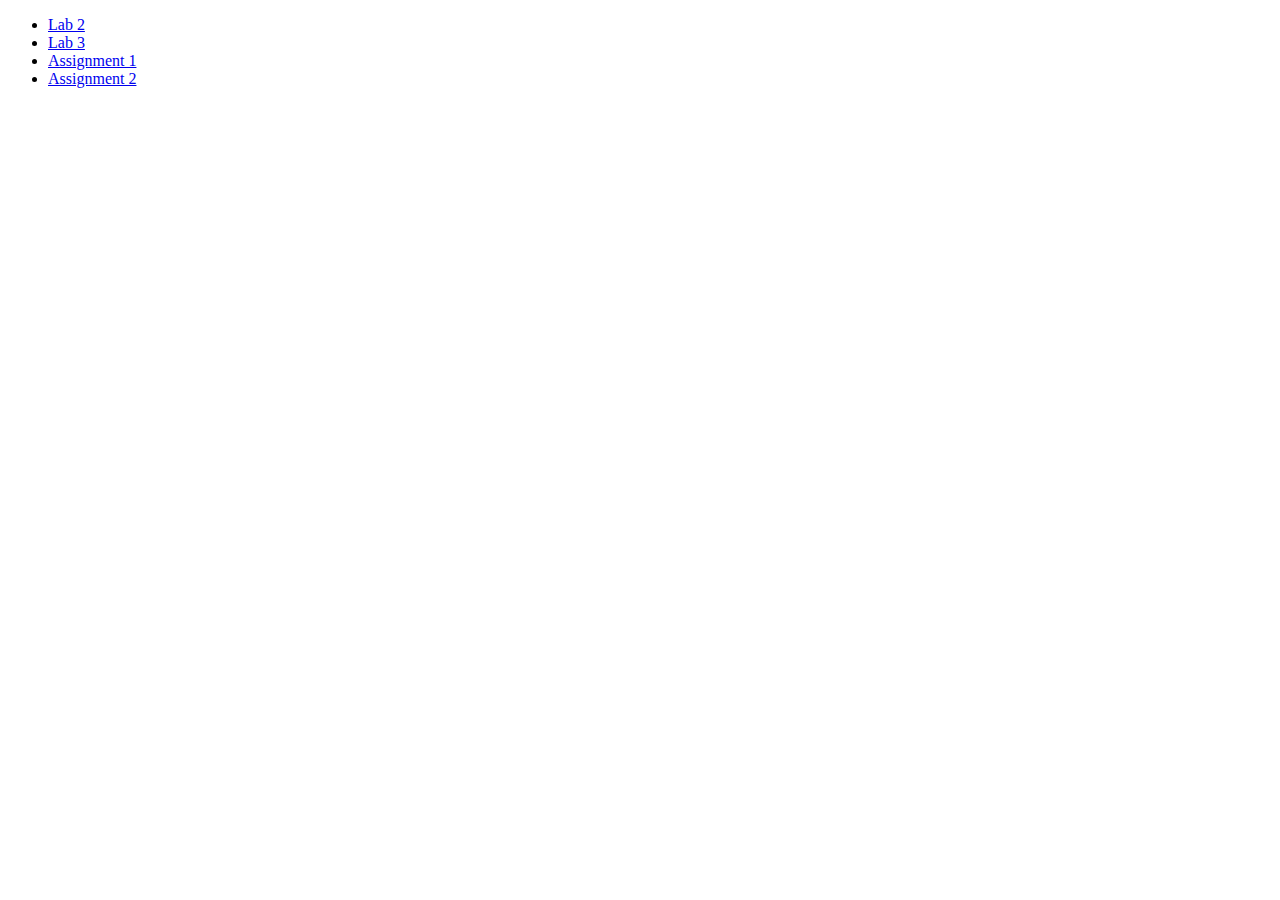
<file: index.html>
<!DOCTYPE html>
<html lang="en">
<head>
    <meta charset="UTF-8">
    <title>IS 601</title>
</head>
<body>

<ul>
    <li>
        <a href="Lab2">
            Lab 2
        </a>
    </li>
    <li>
        <a href="Lab3">
            Lab 3
        </a>
    </li>
    <li>
        <a href="Assignment%201">
            Assignment 1
        </a>
    </li>
    <li>
        <a href="Assignment%202">
            Assignment 2
        </a>
    </li>
</ul>

</body>
</html>
</file>
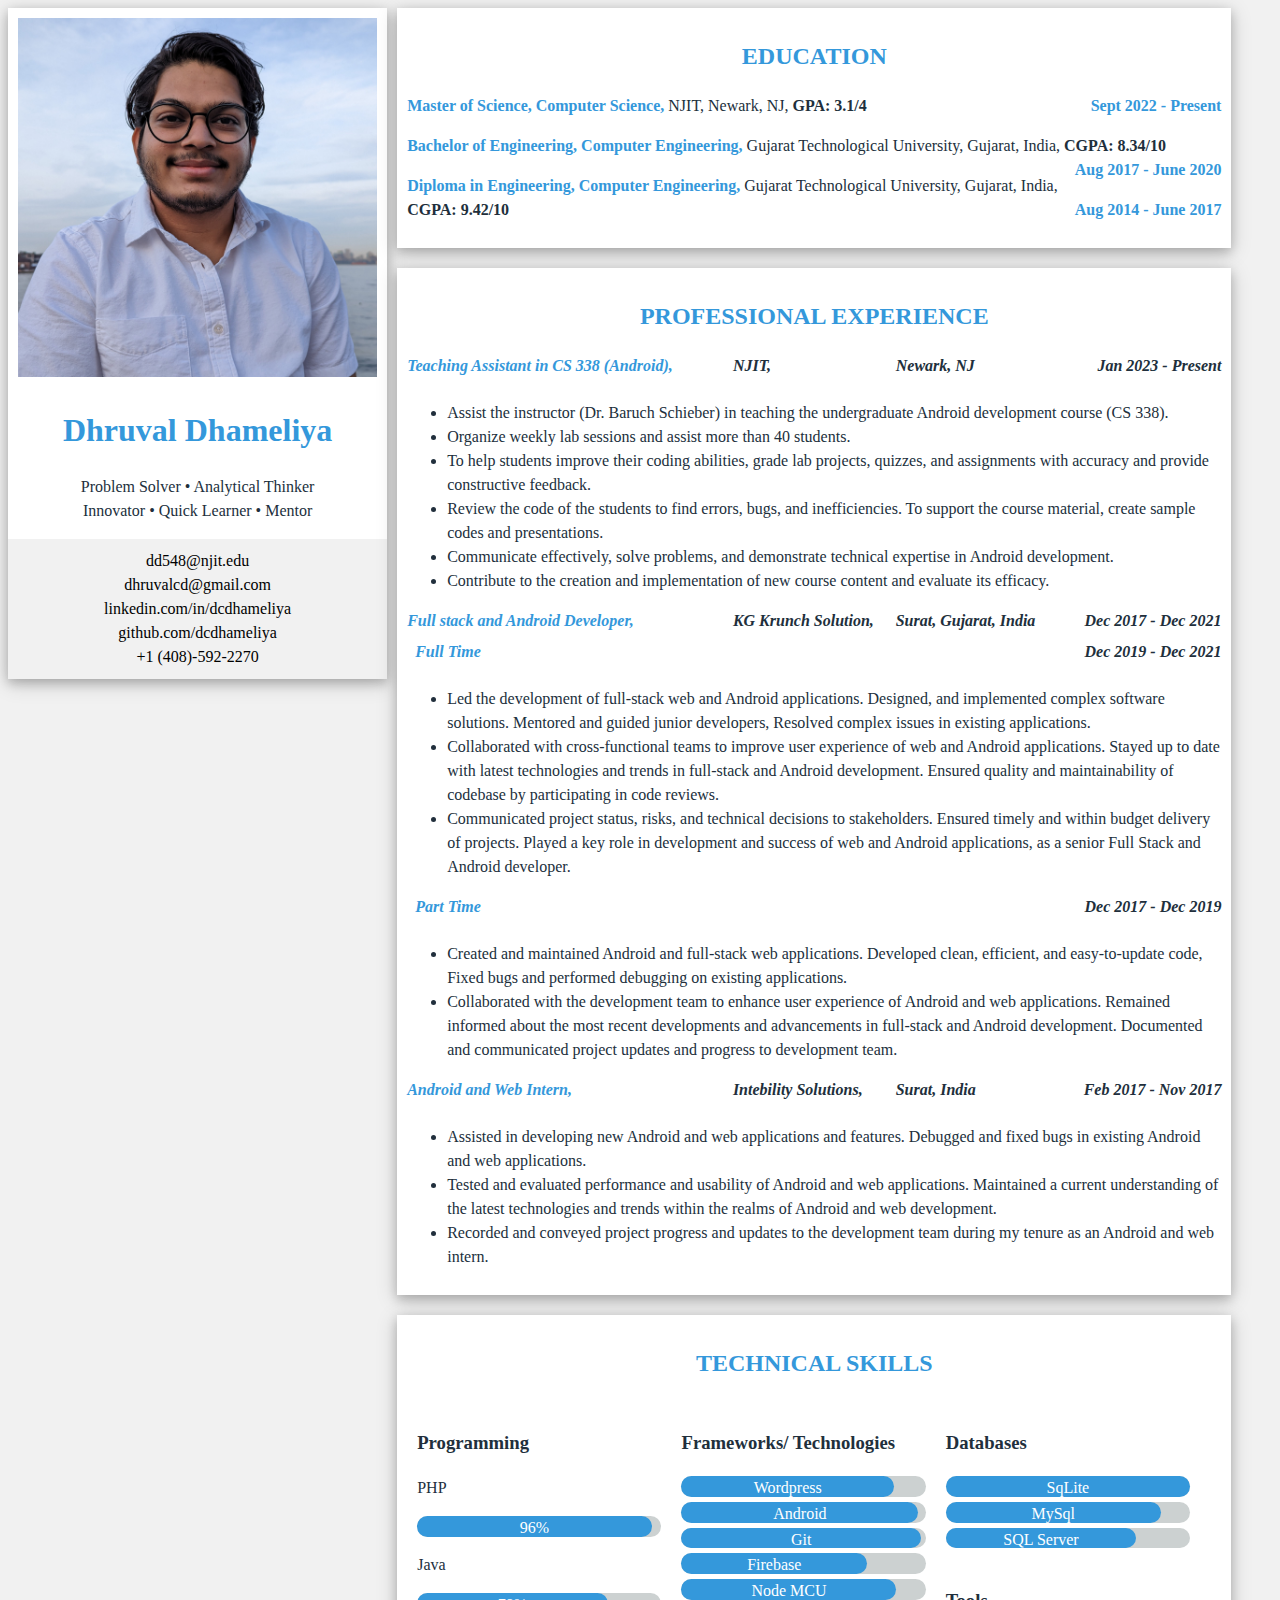
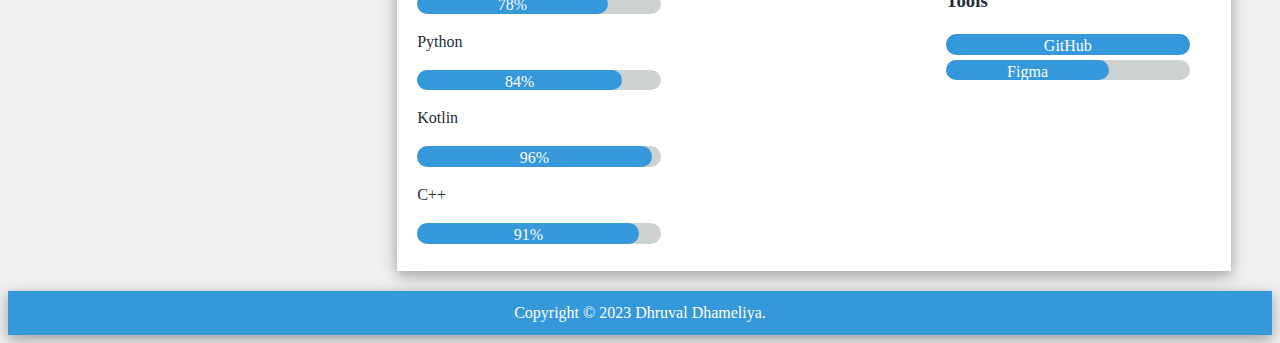
<file: Assignment 1/index.html>
<!DOCTYPE html>
<html>
<head>
    <title>My Resume</title>
    <link rel="stylesheet" href="style.css">
</head>
<body>
<div class="body">

    <div class="header"></div>
    <div class="left-container box">
        <div class="left-sub-container">
            <div class="profile-name">
                <img class="profile" src="img.jpg"/>
                <h1 class="color-blue">Dhruval Dhameliya</h1>
                <p>Problem Solver • Analytical Thinker<br>Innovator • Quick Learner • Mentor</p>
            </div>
            <hr/>

            <div class="contact-container">
                <a href="mailto:dd548@njit.edu">dd548@njit.edu</a><br/>
                <a href="mailto:dhruvalcd@gmail.com">dhruvalcd@gmail.com</a><br/>
                <a href="https://www.linkedin.com/in/dcdhameliya/">linkedin.com/in/dcdhameliya</a><br/>
                <a href="https://github.com/dcdhameliya">github.com/dcdhameliya</a><br/>
                <a href="tel:4085922270">+1 (408)-592-2270</a><br/>
            </div>

        </div>
    </div>

    <div class="right-container">

        <div class="box right-sub-container">
            <h2 class="color-blue center">EDUCATION</h2>
            <p style="width: 100%"><strong class="color-blue">Master of Science, Computer Science,</strong> NJIT,
                Newark, NJ, <strong> GPA: 3.1/4</strong> <strong class="color-blue" style="float: right">Sept 2022 -
                    Present</strong></p>

            <p style="width: 100%"><strong class="color-blue">Bachelor of Engineering, Computer Engineering,</strong>
                Gujarat
                Technological University, Gujarat, India,<strong> CGPA: 8.34/10</strong> <strong class="color-blue"
                                                                                                 style="float: right">Aug
                    2017 - June
                    2020</strong></p>

            <p style="width: 100%"><strong class="color-blue">Diploma in Engineering, Computer Engineering,</strong>
                Gujarat
                Technological University, Gujarat, India,<strong> CGPA: 9.42/10</strong> <strong class="color-blue"
                                                                                                 style="float: right">Aug
                    2014 - June 2017</strong></p>
        </div>

        <div class="box right-sub-container">
            <h2 class="color-blue center">PROFESSIONAL EXPERIENCE</h2>

            <div>
                <div class="job-intro">
                    <div class="job-title"><strong>Teaching Assistant in CS 338 (Android),</strong></div>
                    <div class="job-company"><strong>NJIT,</strong></div>
                    <div class="job-location"><strong>Newark, NJ</strong></div>
                    <div class="job-period"><strong>Jan 2023 - Present</strong></div>
                </div>
                <ul>
                    <li>Assist the instructor (Dr. Baruch Schieber) in teaching the undergraduate Android development
                        course (CS 338).
                    </li>
                    <li>Organize weekly lab sessions and assist more than 40 students.</li>
                    <li>To help students improve their coding abilities, grade lab projects, quizzes, and assignments
                        with accuracy and provide constructive feedback.
                    </li>
                    <li>Review the code of the students to find errors, bugs, and inefficiencies. To support the course
                        material, create sample codes and presentations.
                    </li>
                    <li>Communicate effectively, solve problems, and demonstrate technical expertise in Android
                        development.
                    </li>
                    <li>Contribute to the creation and implementation of new course content and evaluate its efficacy.
                    </li>
                </ul>

            </div>

            <div>
                <div class="job-intro">
                    <div class="job-title"><strong>Full stack and Android Developer,</strong></div>
                    <div class="job-company"><strong>KG Krunch Solution,</strong></div>
                    <div class="job-location"><strong>Surat, Gujarat, India</strong></div>
                    <div class="job-period"><strong>Dec 2017 - Dec 2021</strong></div>
                </div>
                <div class="job-intro">
                    <div class="job-title"><strong>&nbsp&nbspFull Time</strong></div>
                    <div class="job-company">&nbsp</div>
                    <div class="job-location">&nbsp</div>
                    <div class="job-period"><strong>Dec 2019 - Dec 2021</strong></div>
                </div>
                <ul>
                    <li>Led the development of full-stack web and Android applications. Designed, and implemented
                        complex software solutions. Mentored and guided junior developers, Resolved complex issues in
                        existing applications.
                    </li>
                    <li>Collaborated with cross-functional teams to improve user experience of web and Android
                        applications. Stayed up to date with latest technologies and trends in full-stack and Android
                        development. Ensured quality and maintainability of codebase by participating in code reviews.
                    </li>
                    <li>Communicated project status, risks, and technical decisions to stakeholders. Ensured timely and
                        within budget delivery of projects. Played a key role in development and success of web and
                        Android applications, as a senior Full Stack and Android developer.
                    </li>
                </ul>

                <div class="job-intro">
                    <div class="job-title"><strong>&nbsp&nbspPart Time</strong></div>
                    <div class="job-company">&nbsp</div>
                    <div class="job-location">&nbsp</div>
                    <div class="job-period"><strong>Dec 2017 - Dec 2019</strong></div>
                </div>
                <ul>
                    <li>Created and maintained Android and full-stack web applications. Developed clean, efficient, and
                        easy-to-update code, Fixed bugs and performed debugging on existing applications.
                    </li>
                    <li>Collaborated with the development team to enhance user experience of Android and web
                        applications. Remained informed about the most recent developments and advancements in
                        full-stack and Android development. Documented and communicated project updates and progress to
                        development team.
                    </li>
                </ul>
            </div>

            <div>
                <div class="job-intro">
                    <div class="job-title"><strong>Android and Web Intern,</strong></div>
                    <div class="job-company"><strong>Intebility Solutions,</strong></div>
                    <div class="job-location"><strong>Surat, India</strong></div>
                    <div class="job-period"><strong>Feb 2017 - Nov 2017</strong></div>
                </div>
                <ul>
                    <li>Assisted in developing new Android and web applications and features. Debugged and fixed bugs in
                        existing Android and web applications.
                    </li>
                    <li>Tested and evaluated performance and usability of Android and web applications. Maintained a
                        current understanding of the latest technologies and trends within the realms of Android and web
                        development.
                    </li>
                    <li>Recorded and conveyed project progress and updates to the development team during my tenure as
                        an Android and web intern.
                    </li>
                </ul>
            </div>


        </div>


        <div class="box right-sub-container">
            <h2 class="color-blue" style="width: 100%;text-align: center">TECHNICAL SKILLS</h2>
            <div style="display: inline-block; width: 100%">

                <div class="skills-container">
                    <h3>Programming</h3>
                    <p>PHP</p>
                    <div class="skill-progress">
                        <div style="width:96%">96%</div>
                    </div>

                    <p>Java</p>
                    <div class="skill-progress">
                        <div style="width:78%">78%</div>
                    </div>

                    <p>Python</p>
                    <div class="skill-progress">
                        <div style="width:84%">84%</div>
                    </div>


                    <p>Kotlin</p>
                    <div class="skill-progress">
                        <div style="width:96%">96%</div>
                    </div>


                    <p>C++</p>
                    <div class="skill-progress">
                        <div style="width:91%">91%</div>
                    </div>
                </div>


                <div class="skills-container">
                    <h3>Frameworks/ Technologies</h3>


                    <div class="skill-progress">
                        <div style="width:87%">Wordpress</div>
                    </div>


                    <div class="skill-progress">
                        <div style="width:97%">Android</div>
                    </div>


                    <div class="skill-progress">
                        <div style="width:98%">Git</div>
                    </div>


                    <div class="skill-progress">
                        <div style="width:76%">Firebase</div>
                    </div>


                    <div class="skill-progress">
                        <div style="width:88%">Node MCU</div>
                    </div>


                </div>
                <div class="skills-container">
                    <h3>Databases</h3>


                    <div class="skill-progress">
                        <div style="width:100%">SqLite</div>
                    </div>


                    <div class="skill-progress">
                        <div style="width:88%">MySql</div>
                    </div>


                    <div class="skill-progress">
                        <div style="width:78%">SQL Server</div>
                    </div>

                </div>
                <div class="skills-container">
                    <h3>Tools</h3>


                    <div class="skill-progress">
                        <div style="width:100%">GitHub</div>
                    </div>


                    <div class="skill-progress">
                        <div style="width:67%">Figma</div>
                    </div>

                </div>
            </div>
        </div>

    </div>
</div>

<footer class="box"><div>Copyright &copy; 2023 Dhruval Dhameliya.</div></footer>
</body>
</html>
</file>
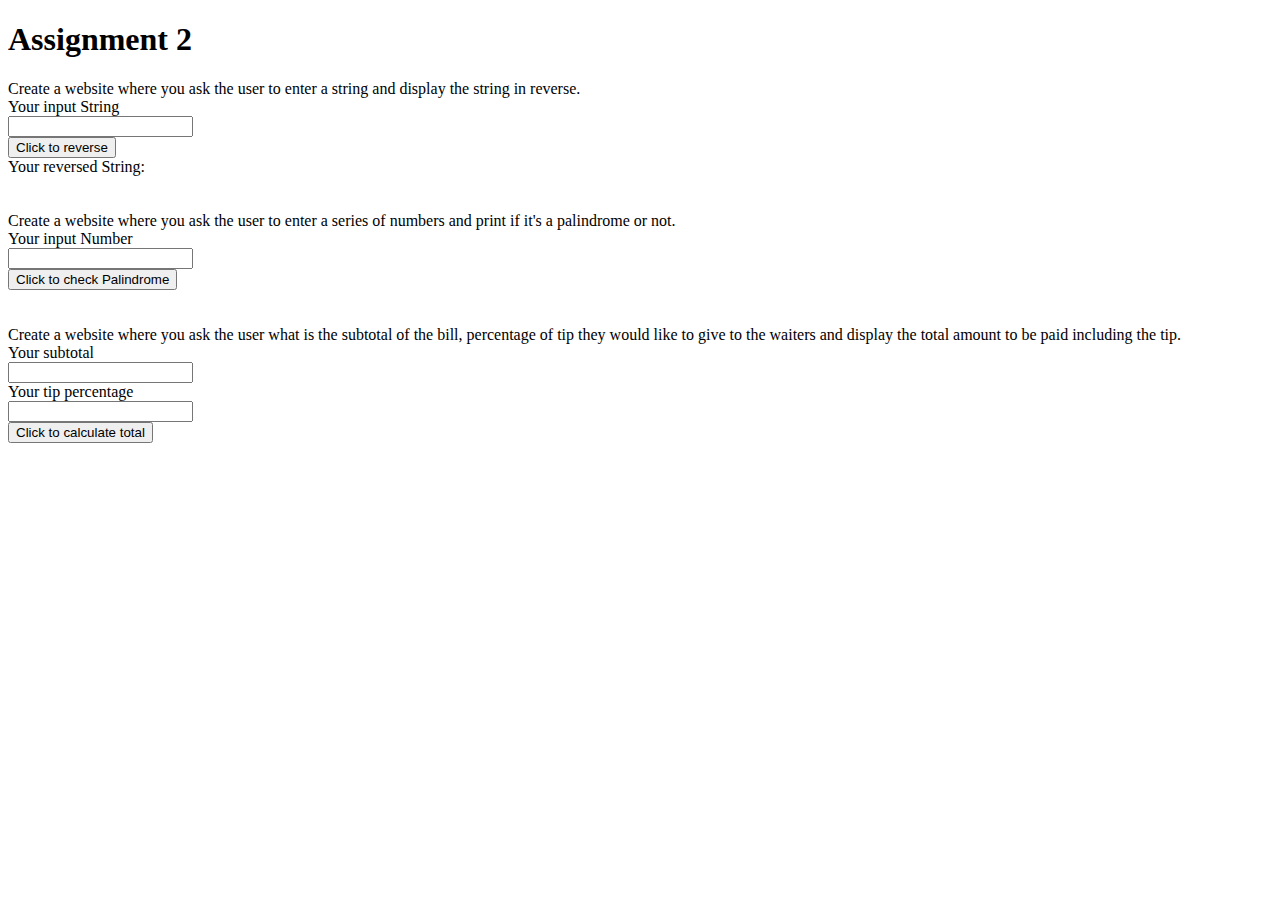
<file: Assignment 2/index.html>
<!DOCTYPE html>
<html lang="en">
<head>
    <meta charset="UTF-8">
    <title>Title</title>
    <link href="https://cdn.jsdelivr.net/npm/bootstrap@5.3.2/dist/css/bootstrap.min.css" rel="stylesheet"
          integrity="sha384-T3c6CoIi6uLrA9TneNEoa7RxnatzjcDSCmG1MXxSR1GAsXEV/Dwwykc2MPK8M2HN" crossorigin="anonymous">
    <script src="index.js"></script>
</head>
<body>

<div class="row">
    <div class="col-12 text-center">
        <h1>Assignment 2</h1>
    </div>
</div>

<div class="row g-3 align-items-center">
    <li>Create a website where you ask the user to enter a string and display the string in reverse.</li>
    <div class="col-auto">
        <label class="col-form-label">Your input String</label>
    </div>
    <div class="col-auto">
        <input type="text" class="form-control" id="ipReverseString">
    </div>
    <div class="col-auto">
        <button type="button" class="btn btn-primary" id="btnReverseString">Click to reverse</button>
    </div>

    <div class="col-auto">
        <label class="col-form-label" id="opReverseString">Your reversed String: </label>
    </div>
</div>

<br/><br/>

<li>Create a website where you ask the user to enter a series of numbers and print if it's a palindrome or not.</li>
<div class="row g-3 align-items-center">

    <div class="col-auto">
        <label class="col-form-label">Your input Number</label>
    </div>
    <div class="col-auto">
        <input type="number" class="form-control" id="ipPalindrome">
    </div>
    <div class="col-auto">
        <button type="button" class="btn btn-primary" id="btnPalindrome">Click to check Palindrome</button>
    </div>

    <div class="col-auto">
        <label class="col-form-label" id="opPalindrome"></label>
    </div>
</div>

<br/><br/>
<li>Create a website where you ask the user what is the subtotal of the bill, percentage of tip they would like to give
    to the waiters and display the total amount to be paid including the tip.
</li>
<div class="row g-3 align-items-center">

    <div class="col-auto">
        <label class="col-form-label">Your subtotal</label>
    </div>
    <div class="col-auto">
        <input type="number" class="form-control" id="ipSubtotal" maxlength="3">
    </div>
    <div class="col-auto">
        <label class="col-form-label">Your tip percentage</label>
    </div>
    <div class="col-auto">
        <input type="number" class="form-control" id="ipTip" maxlength="3">
    </div>
    <div class="col-auto">
        <button type="button" class="btn btn-primary" id="btnTip">Click to calculate total</button>
    </div>

    <br/>
    <div class="col-auto">
        <label class="col-form-label" id="opTip"></label>
    </div>
</div>


<script>

    // For question 1
    document.getElementById('btnReverseString').onclick = function () {
        let op = reverse(document.getElementById('ipReverseString').value);
        document.getElementById('opReverseString').innerHTML = "Your reversed String: " + op;
    }

    // For question 2
    document.getElementById('btnPalindrome').onclick = function () {
        let op = palindrome(document.getElementById('ipPalindrome').value);
        if (op) {
            op = "<div class=\"alert alert-success\" role=\"alert\">\n" +
                "Your string is palindrome \n" +
                "</div>"
        } else {
            op = "<div class=\"alert alert-danger\" role=\"alert\">\n" +
                "  Your string is not palindrome\n" +
                "</div>"
        }
        document.getElementById('opPalindrome').innerHTML = op;
    }

    //For question 3
    document.getElementById('btnTip').onclick = function () {
        let op = totalBill(parseFloat(document.getElementById('ipSubtotal').value), parseFloat(document.getElementById('ipTip').value));
        document.getElementById('opTip').innerHTML = "Your total amount to be paid including the tip: " + op;
    }


</script>
</body>
</html>
</file>
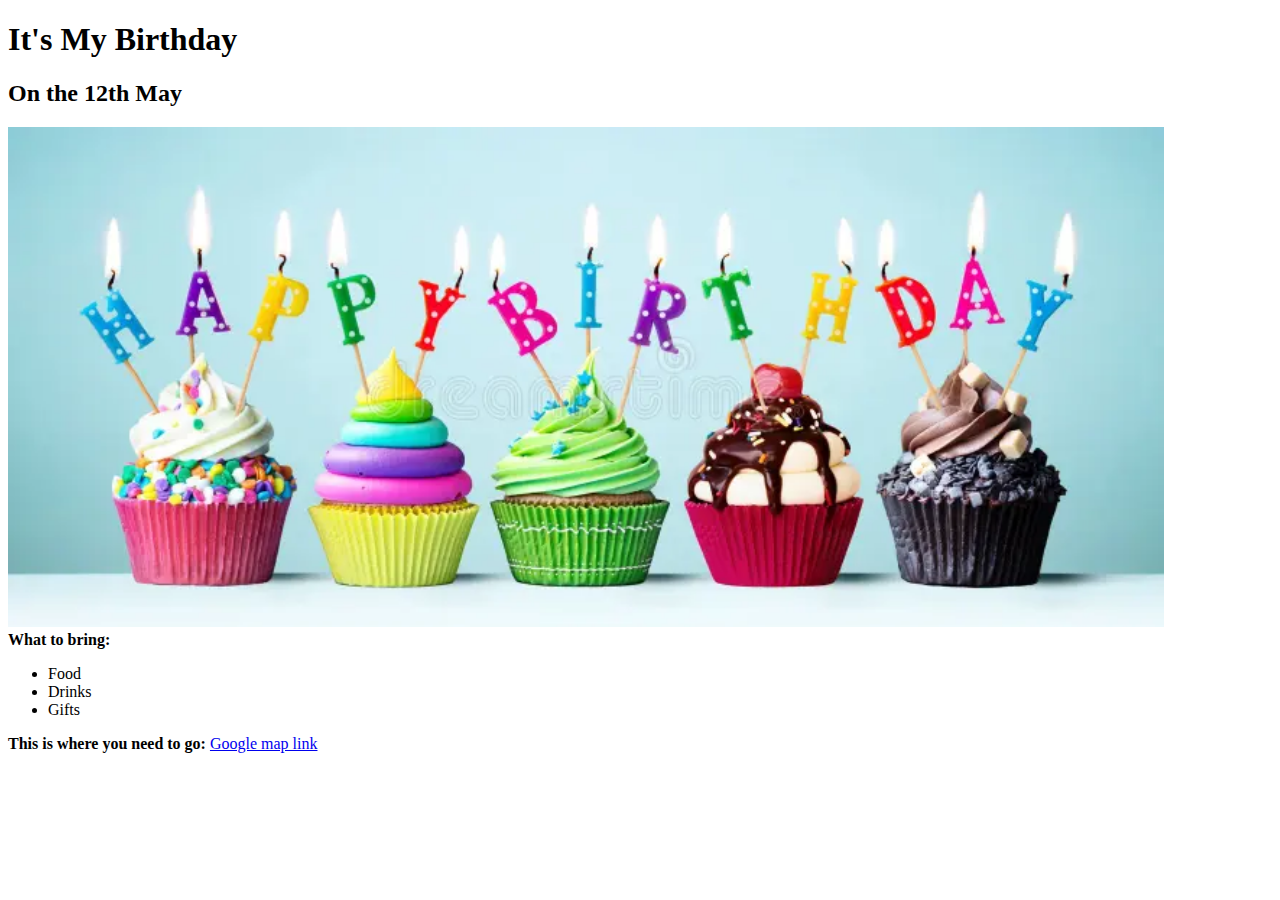
<file: Lab2/index.html>
<!DOCTYPE html>
<html lang="en">
<head>
    <meta charset="UTF-8">
    <title>Title</title>
</head>
<body>

<h1>It's My Birthday</h1>
<h2>On the 12th May</h2>

<img src="birthday.webp" height="500"/>
<br/>
<strong>What to bring:</strong>
<ul>
    <li>Food</li>
    <li>Drinks</li>
    <li>Gifts</li>
</ul>

<strong>This is where you need to go:</strong>
<a href="https://maps.app.goo.gl/ycTKXBKbrVioAwyM6">Google map link</a>
</body>
</html>
</file>
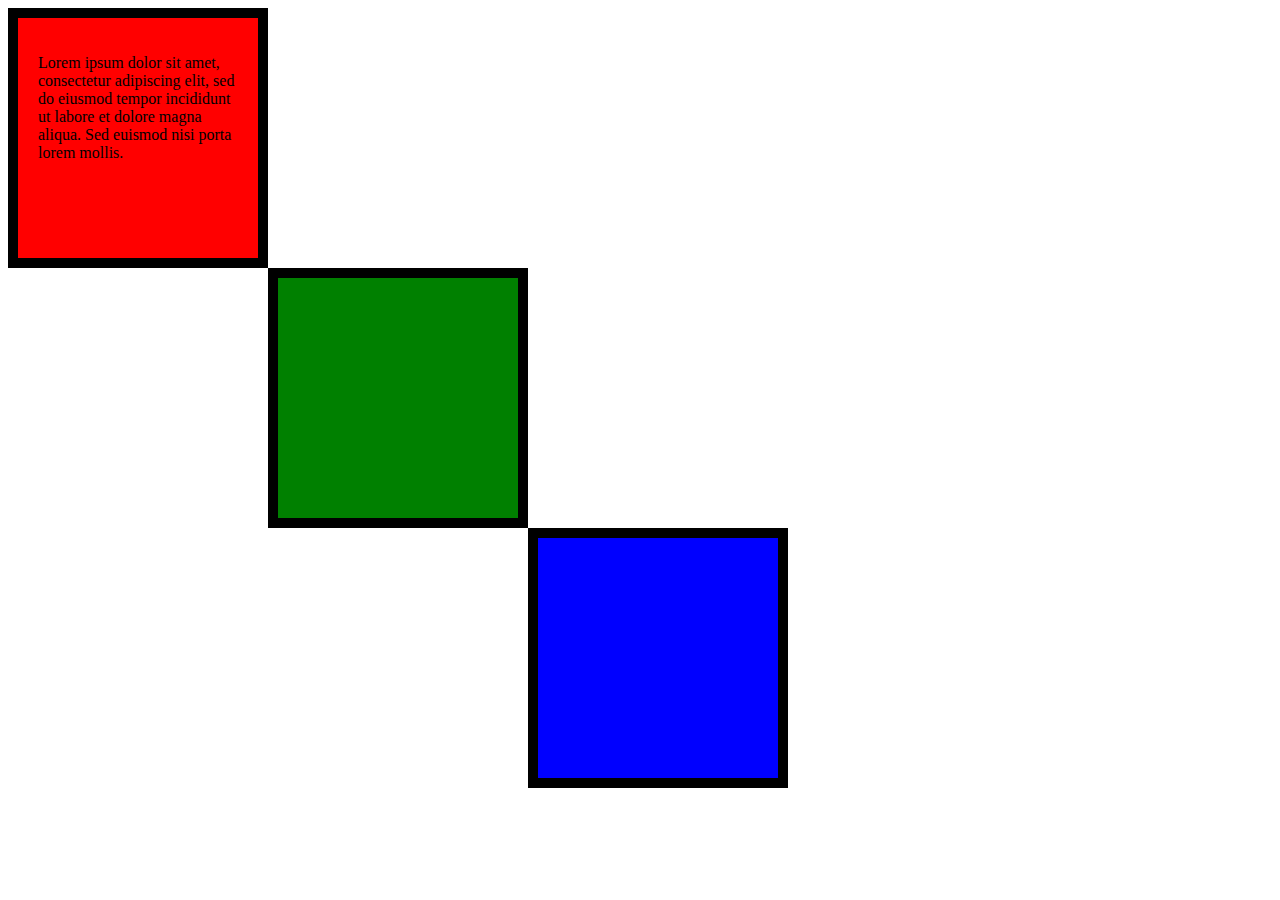
<file: Lab3/index.html>
<!DOCTYPE html>
<html lang="en">
<head>
    <meta charset="UTF-8">
    <title>Title</title>
    <link rel="stylesheet" href="style.css"/>
</head>
<body>

<div class="red">
    <p>
        Lorem ipsum dolor sit amet, consectetur adipiscing elit, sed do eiusmod tempor incididunt ut labore et dolore
        magna aliqua. Sed euismod nisi porta lorem mollis.
    </p>
</div>
<div class="green"></div>
<div class=" blue"></div>


</body>
</html>
</file>
<file: Assignment 1/style.css>
body {
    background-color: #f1f1f1;
    font-size: 16px;
    line-height: 1.5;
    color: #212F3C;
    min-height: 100vh;
    display: flex;
    flex-direction: column;
}

.left-container {
    float: left;
    width: 30%;
    height: 100%;
}

.right-container {
    float: left;
    width: 66%;
    margin-left: 10px;
}

.box {
    background: #FFFFFF;
    box-shadow: 0 4px 10px 0 rgba(0, 0, 0, 0.2), 0 4px 20px 0 rgba(0, 0, 0, 0.19);
}

footer {
    margin-top: auto;
    text-align: center;
}

footer div {
    padding: 10px;
    background-color: #3498db;
    color: #fff;
}

.right-sub-container {
    padding: 10px;
    margin-bottom: 20px;
}

.job-intro {
    width: 100%;
    display: inline-block;
    font-style: italic;
}

.job-title {
    width: 40%;
    color: #3498db;
    float: left;
    font-weight: bold;
}

.job-company {
    width: 20%;
    float: left;
}

.job-location {
    width: 20%;
    float: left;
}

.job-period {
    width: 20%;
    float: left;
    text-align: right;
    display: inline-block;
}


.left-sub-container {
    padding: 10px;
}

.profile {
    width: 100%;
}

.profile-name p {
    text-align: center;
}

.profile-name h1 {
    text-align: center;
}

.color-blue {
    color: #3498db;
}

.skills-container {
    width: 30%;
    float: left;
    padding: 10px;
}

hr {
    border: 1px solid #f1f1f1;
}

.skill-progress {
    /*margin-top: -10px;*/
    height: 1.3em;
    background: #CCD1D1;
    border-radius: 50px;
    margin-top: 5px;
}

/**/
.skill-progress div {
    background: #3498db;
    height: 1.3em;
    border-radius: 50px;
    color: white;
    text-align: center;
}

.contact-container {
    margin: -10px;
    padding: 10px 20px;
    background: #f1f1f1;
    text-align: center;
}

.contact-container a {
    text-decoration: none;
    color: #000;
}

.contact-container a:hover {
    text-decoration: none;
    color: #3498db;
}

.center {
    text-align: center;
}

/*
color: #fff !important;
    background-color: #009688 !important
    */
</file>
<file: Lab3/style.css>
div {
    width: 200px;
    height: 200px;
}

.red {
    background-color: red;
    padding: 20px;
    border: black 10px solid;

}
.green {
    background-color: green;
    margin-left: 260px;
    padding: 20px;
    border: black 10px solid;
}

.blue {
    background-color: blue;
    margin-left: 520px;
    padding: 20px;
    border: black 10px solid;


}
</file>
